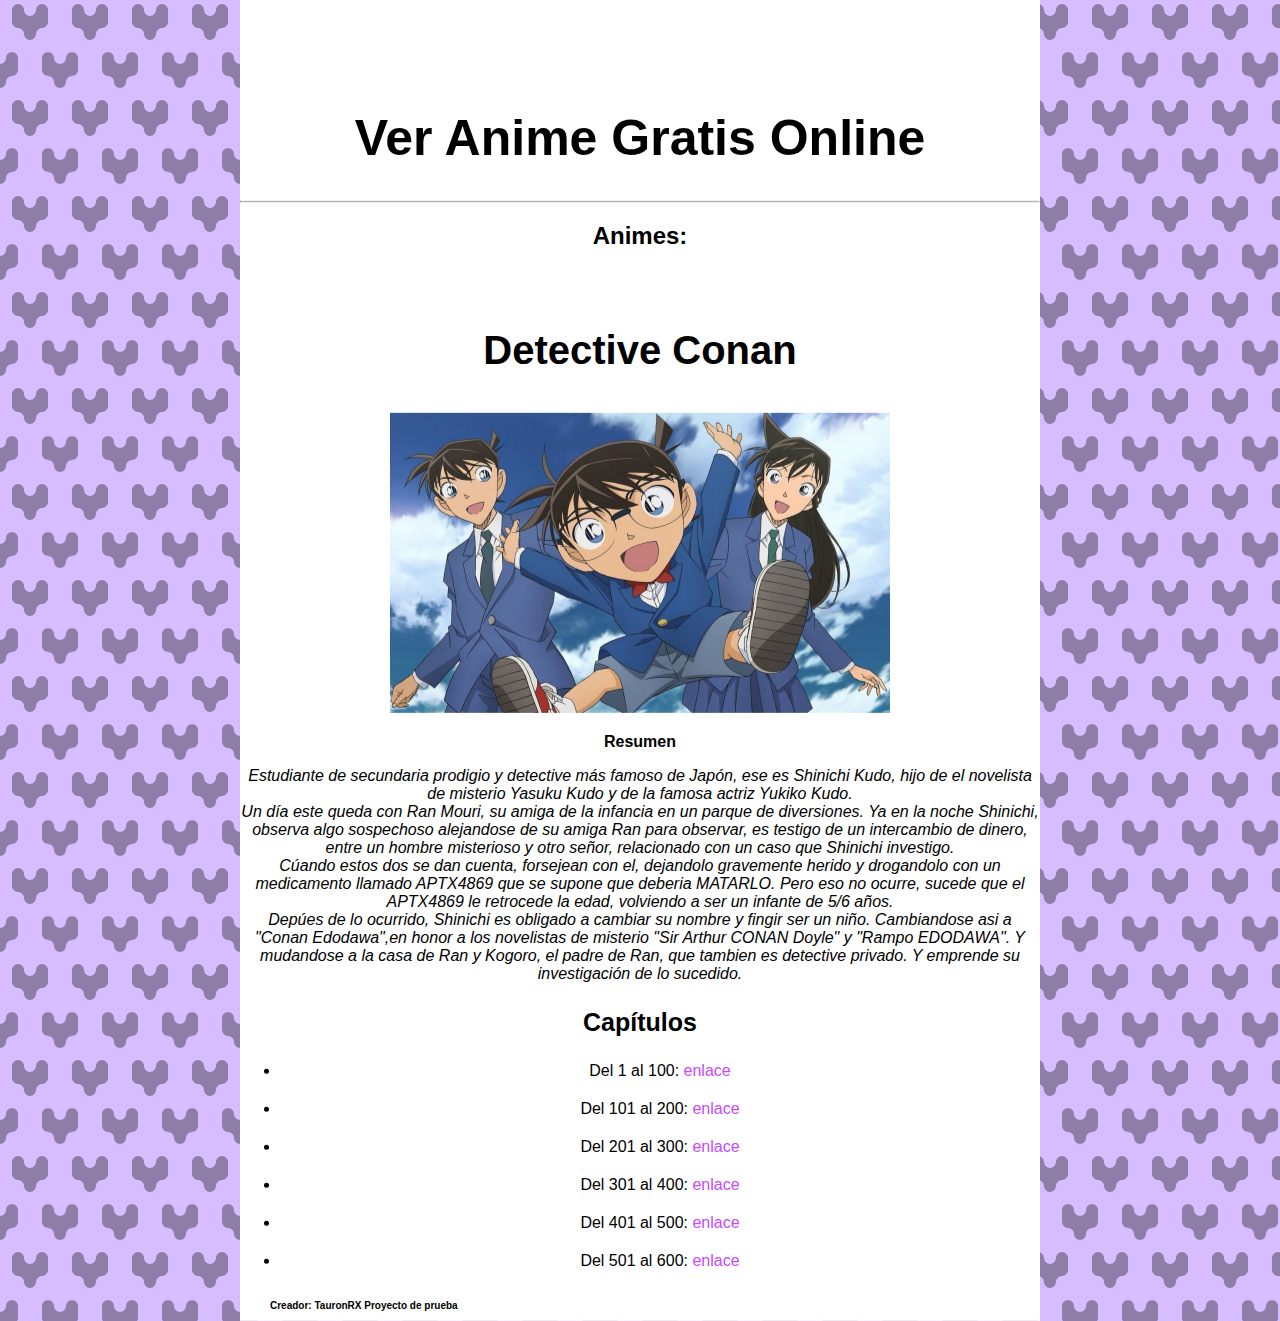
<file: index.html>
<!DOCTYPE html>
<html lang="es">
<head>
    <meta charset="UTF-8">
    <meta name="viewport" content="width=device-width, initial-scale=1.0">
    <meta name="keywords" content="anime, gratis, online">
    <title>Ver Anime Gratis Online</title>
    <link rel="stylesheet" href="style.css">
</head>
<body>
    <div class="container">
       <header class="cabecera">
           <h1 id="title">Ver Anime Gratis Online</h1>

       </header>

       <hr>
      <section class="content">
         <h2>Animes:</h2> <br> 
              <h3 class="title-conan">Detective Conan</h3>
              <img src="imagen-conan.jpg" alt="Detective Conan" width="500px">
              <p><b>Resumen</b></p>
              <p><i>Estudiante de secundaria prodigio y detective más famoso de Japón, ese es Shinichi Kudo, hijo de el novelista de misterio Yasuku Kudo y de la famosa actriz Yukiko Kudo.   <br>

                Un día este queda con Ran Mouri, su amiga de la infancia en un parque de diversiones. Ya en la noche Shinichi, observa algo sospechoso alejandose de su amiga Ran para observar, es testigo de un intercambio de dinero, entre un hombre misterioso y otro señor, relacionado con un caso que Shinichi investigo. <br>
                
                Cúando estos dos se dan cuenta, forsejean con el, dejandolo gravemente herido y drogandolo con un medicamento llamado APTX4869 que se supone que deberia MATARLO. Pero eso no ocurre, sucede que el APTX4869 le retrocede la edad, volviendo a ser un infante de 5/6 años. <br>
                
                Depúes de lo ocurrido, Shinichi es obligado a cambiar su nombre y fingir ser un niño. Cambiandose asi a "Conan Edodawa",en honor a los novelistas de misterio "Sir Arthur CONAN Doyle" y "Rampo EDODAWA". Y mudandose a la casa de Ran y Kogoro, el padre de Ran, que tambien es detective privado. Y emprende su investigación de lo sucedido.</i></p> 
                <p id="title-capitulos"><b>Capítulos</b></p>
                <ul>
                    <li>Del 1 al 100: <a href="cap1-100.html">enlace</a></li>
                    <li>Del 101 al 200: <a href="cap101-200.html">enlace</a></li>
                    <li>Del 201 al 300: <a href="cap201-300.html">enlace</a></li>
                    <li>Del 301 al 400: <a href="cap301-400.html">enlace</a></li>
                    <li>Del 401 al 500: <a href="cap401-500.html">enlace</a></li>
                    <li>Del 501 al 600: <a href="cap501-600.html">enlace</a></li>
                </ul>
            </section>

            <!--No borrar, utilizable para proximos proyectos-->
            <footer class="pie-index">
               <p><b>Creador: TauronRX  Proyecto de prueba</b></p>
            </footer>

    </div>
    <script src="main.js" type="text/javascript"></script>
</body>
</html>
</file>
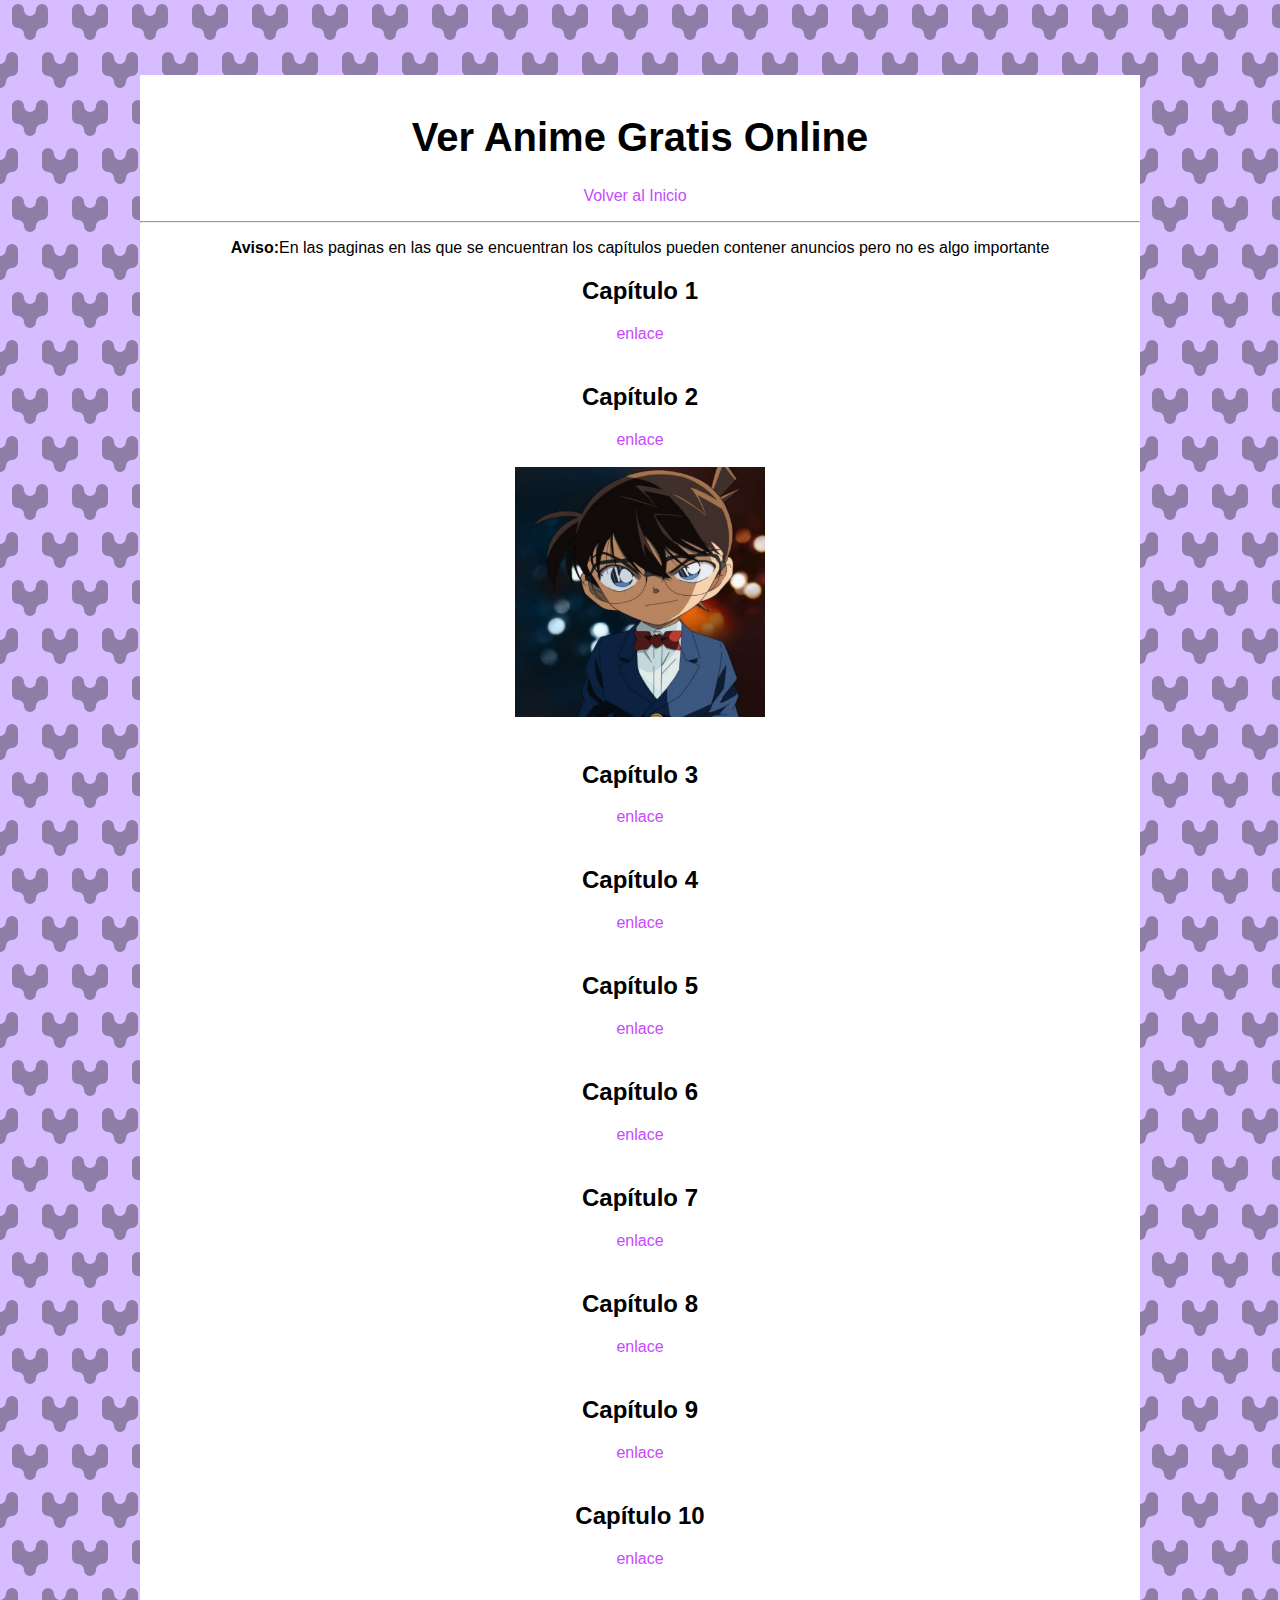
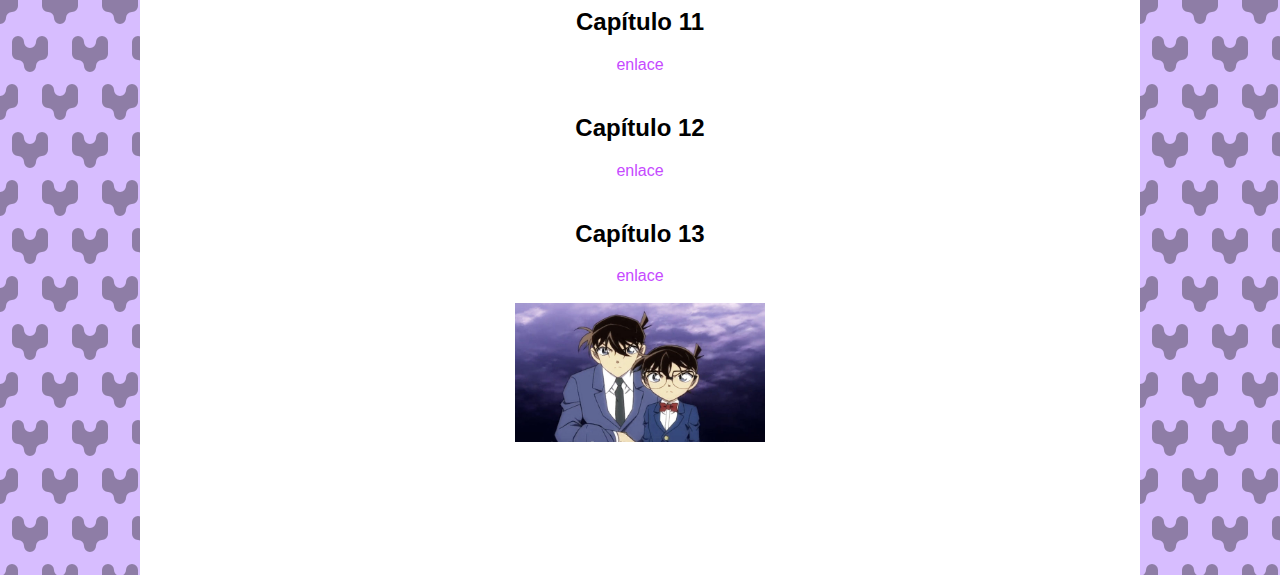
<file: cap1-100.html>
<!DOCTYPE html>
<html lang="es">
<head>
    <meta charset="UTF-8">
    <meta name="viewport" content="width=device-width, initial-scale=1.0">
    <title>Cap 1-100 | Ver Anime Gratis Online</title>
    <link rel="stylesheet" href="cap1-100.css">
</head>
<body>
    <div class="container">
        <header class="cabecera">
            <h1 id="title-cap1-100">Ver Anime Gratis Online</h1>
        </header>
        <nav class="cap1-100-menu">
            <ul>
                <li><a href="index.html" id="Volverini">Volver al Inicio  </a></li>
            </ul>
        </nav>
        <hr>
        <section class="contenido">
            <p><b>Aviso:</b>En las paginas en las que se encuentran los capítulos pueden contener anuncios pero no es algo importante</p>

            <h2>Capítulo 1</h2>
            <a href="https://feurl.com/v/4wy5rfzly5mwk51" id="enlace1" target="_blank">enlace</a>

            <h2 class="capitulo">Capítulo 2</h2>
            <a href="https://feurl.com/v/4wy5rfzly5mp1yl" target="_blank">enlace</a> <br> <br>


            <!--Imagen-->
            <img src="conan-cap2.jpg" alt="Conan" title="Detective Conan"  width="250px" class="imagen-conan-2">
            <!--Fin imagen-->

            
            <h2 class="capitulo">Capítulo 3</h2>
            <a href="https://feurl.com/v/qkm-raey04lw2q-" target="_black">enlace</a>

            <h2 class="capitulo">Capítulo 4</h2>
            <a href="https://feurl.com/v/3wexqfm4ep56z-p" target="_blank">enlace</a>

            <h2 class="capitulo">Capítulo 5</h2>
            <a href="https://feurl.com/v/648ymu0z157gd06" target="_blank">enlace</a>

            <h2 class="capitulo">Capítulo 6</h2>
            <a href="https://feurl.com/v/3wexqfm4ep5625q" target="_blank">enlace</a>

            <h2 class="capitulo">Capítulo 7</h2>
            <a href="https://feurl.com/v/4wy5rfzly5mw--n" target="_blank">enlace</a>

            <h2 class="capitulo">Capítulo 8</h2>
            <a href="https://feurl.com/v/648ymu0z157gmw8" target="_blank">enlace</a>

            <h2 class="capitulo">Capítulo 9</h2>
            <a href="https://feurl.com/v/m0p12a523eq4z7p" target="_blank">enlace</a>

            <h2 class="capitulo">Capítulo 10</h2>
            <a href="https://feurl.com/v/p2z-ramx17-5jpp" target="_blank">enlace</a>

            <h2 class="capitulo">Capítulo 11</h2>
            <a href="https://feurl.com/v/j6d0wfd1e6r2zdk" target="_blank">enlace</a>

            <h2 class="capitulo">Capítulo 12</h2>
            <a href="https://feurl.com/v/0wqn1flwq8jdkld" target="_blank">enlace</a>

            <h2 class="capitulo">Capítulo 13</h2>
            <a href="https://feurl.com/v/z4ny-ujn6pz2m7p" target="_blank">enlace</a>
            <br> <br>
            <!--Imagen-->
            <img src="detective-conan.jpg" width="250px" title="foto-detective-conan-cap-1-100" class="imagen-conan-2">
            <!--Fin imagen-->
        </section>
    </div>
</body>
</html>
</file>
<file: style.css>
body {
    padding: 0%;
    margin: 0%;
    font-family: sans-serif;
    background-color: #d7bdff;
background-image: url("data:image/svg+xml,%3Csvg xmlns='http://www.w3.org/2000/svg' width='60' height='96' viewBox='0 0 60 96'%3E%3Cg fill-rule='evenodd'%3E%3Cg fill='%23201f21' fill-opacity='0.4'%3E%3Cpath d='M36 10a6 6 0 0 1 12 0v12a6 6 0 0 1-6 6 6 6 0 0 0-6 6 6 6 0 0 1-12 0 6 6 0 0 0-6-6 6 6 0 0 1-6-6V10a6 6 0 1 1 12 0 6 6 0 0 0 12 0zm24 78a6 6 0 0 1-6-6 6 6 0 0 0-6-6 6 6 0 0 1-6-6V58a6 6 0 1 1 12 0 6 6 0 0 0 6 6v24zM0 88V64a6 6 0 0 0 6-6 6 6 0 0 1 12 0v12a6 6 0 0 1-6 6 6 6 0 0 0-6 6 6 6 0 0 1-6 6z'/%3E%3C/g%3E%3C/g%3E%3C/svg%3E");
}

.container {
    text-align: center;
    background: #ffff;
    width: 800px;
    position: absolute; 
    top: 50%;
    left: 50%;
    transform: translate(-50%, -50%);
    margin-top: 120px;
    margin-bottom: 40px;
}

.title-conan {
    font-size: 40px;
}

#title {
    font-size: 50px;
    margin-top: 290px;
}

#title-capitulos {
    font-size: 25px;
}

li {
    margin-top: 20px;
}

.pie-index {
    text-align: left;
    font-size: 10px;
    margin-top: 30px;
    margin-left: 30px;
}

a {
   text-decoration: none;
   color: rgb(198, 74, 255);
}

a:hover {
    color: gold;
}
</file>
<file: cap1-100.css>
body {
     padding: 0%;
     margin: 0%;
     font-family: sans-serif;
    background-color: #d7bdff;
    background-image: url("data:image/svg+xml,%3Csvg xmlns='http://www.w3.org/2000/svg' width='60' height='96' viewBox='0 0 60 96'%3E%3Cg fill-rule='evenodd'%3E%3Cg fill='%23201f21' fill-opacity='0.4'%3E%3Cpath d='M36 10a6 6 0 0 1 12 0v12a6 6 0 0 1-6 6 6 6 0 0 0-6 6 6 6 0 0 1-12 0 6 6 0 0 0-6-6 6 6 0 0 1-6-6V10a6 6 0 1 1 12 0 6 6 0 0 0 12 0zm24 78a6 6 0 0 1-6-6 6 6 0 0 0-6-6 6 6 0 0 1-6-6V58a6 6 0 1 1 12 0 6 6 0 0 0 6 6v24zM0 88V64a6 6 0 0 0 6-6 6 6 0 0 1 12 0v12a6 6 0 0 1-6 6 6 6 0 0 0-6 6 6 6 0 0 1-6 6z'/%3E%3C/g%3E%3C/g%3E%3C/svg%3E");
   
}

.container {
    text-align: center;
    background: #ffff;
    width: 1000px;
    position: absolute; 
    top: 25%;
    left: 50%;
    transform: translate(-50%, -50%);
    margin-top: 900px;
    margin-bottom: 40px;
    height: 2100px;
}

li {
    list-style: none;
}

#enlace1 {
    margin-bottom: 50px;
}

a {
    text-decoration: none;
    color: rgb(198, 74, 255);
}

a:hover {
    color: gold;
}

#Volverini {
    margin-right: 50px;
}

.capitulo {
    margin-top: 40px;
}

.cabecera {
    margin-top: 40px;
    margin-bottom: 20px;
}

#title-cap1-100 {
    font-size: 40px; /*Se esta utilizando el mismo tamaño que en el index*/
}

.imagen-conan-2:hover {
-webkit-transform: rotateY(180deg);
-webkit-transform-style: preserve-3d;
transform: rotateY(180deg);
transform-style: preserve-3d;
}
</file>
